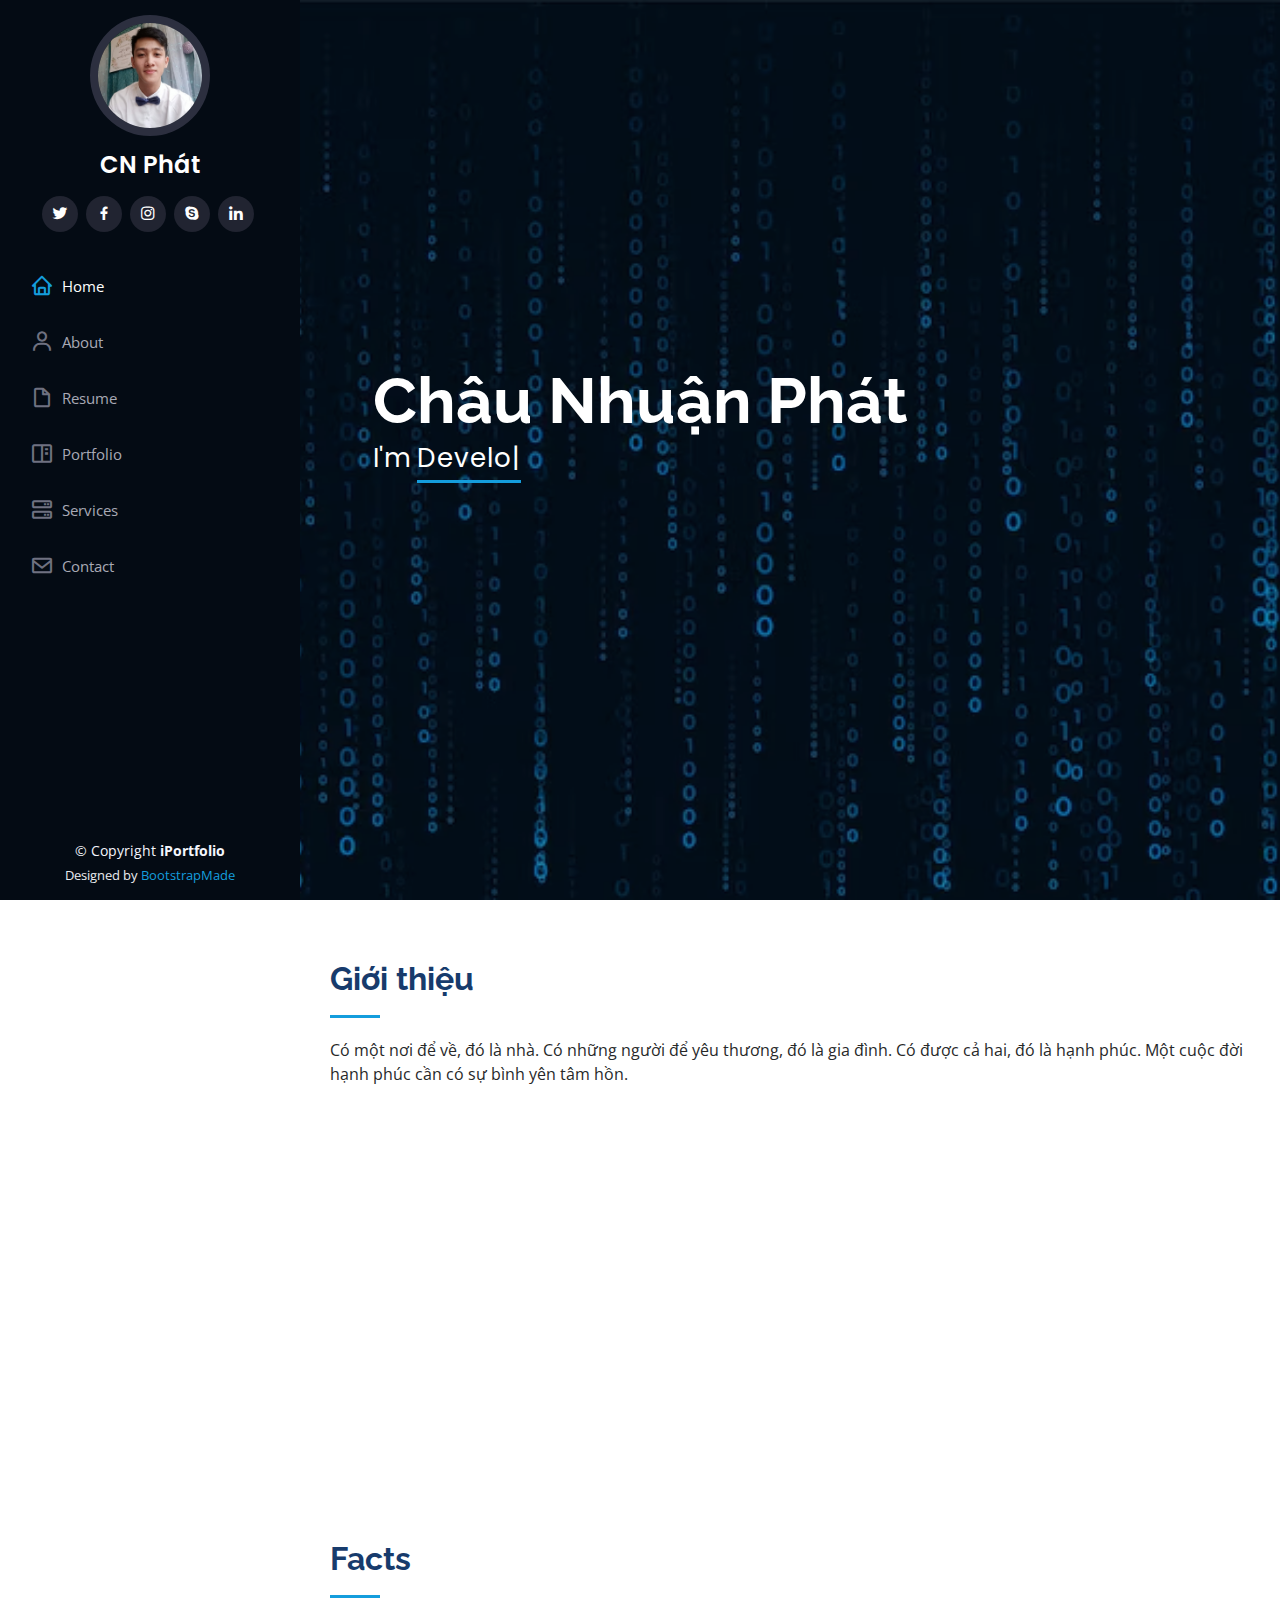
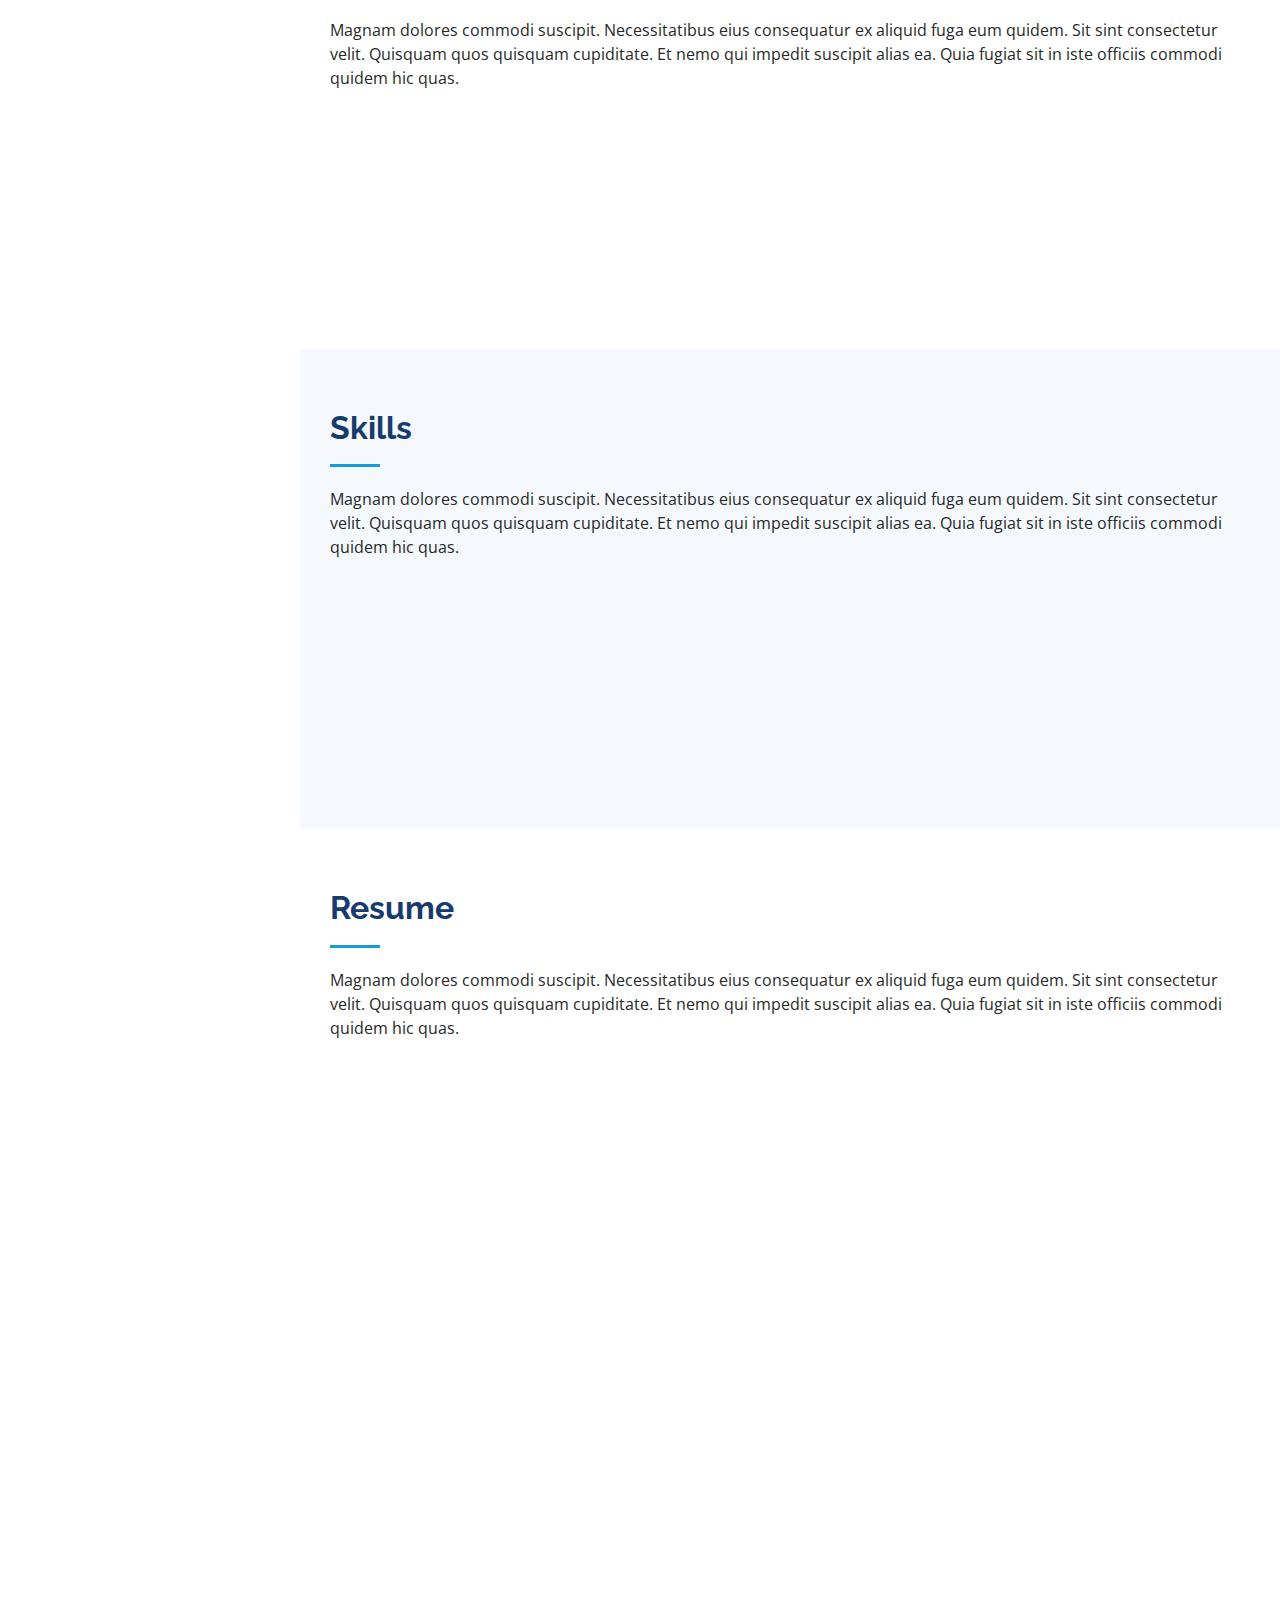
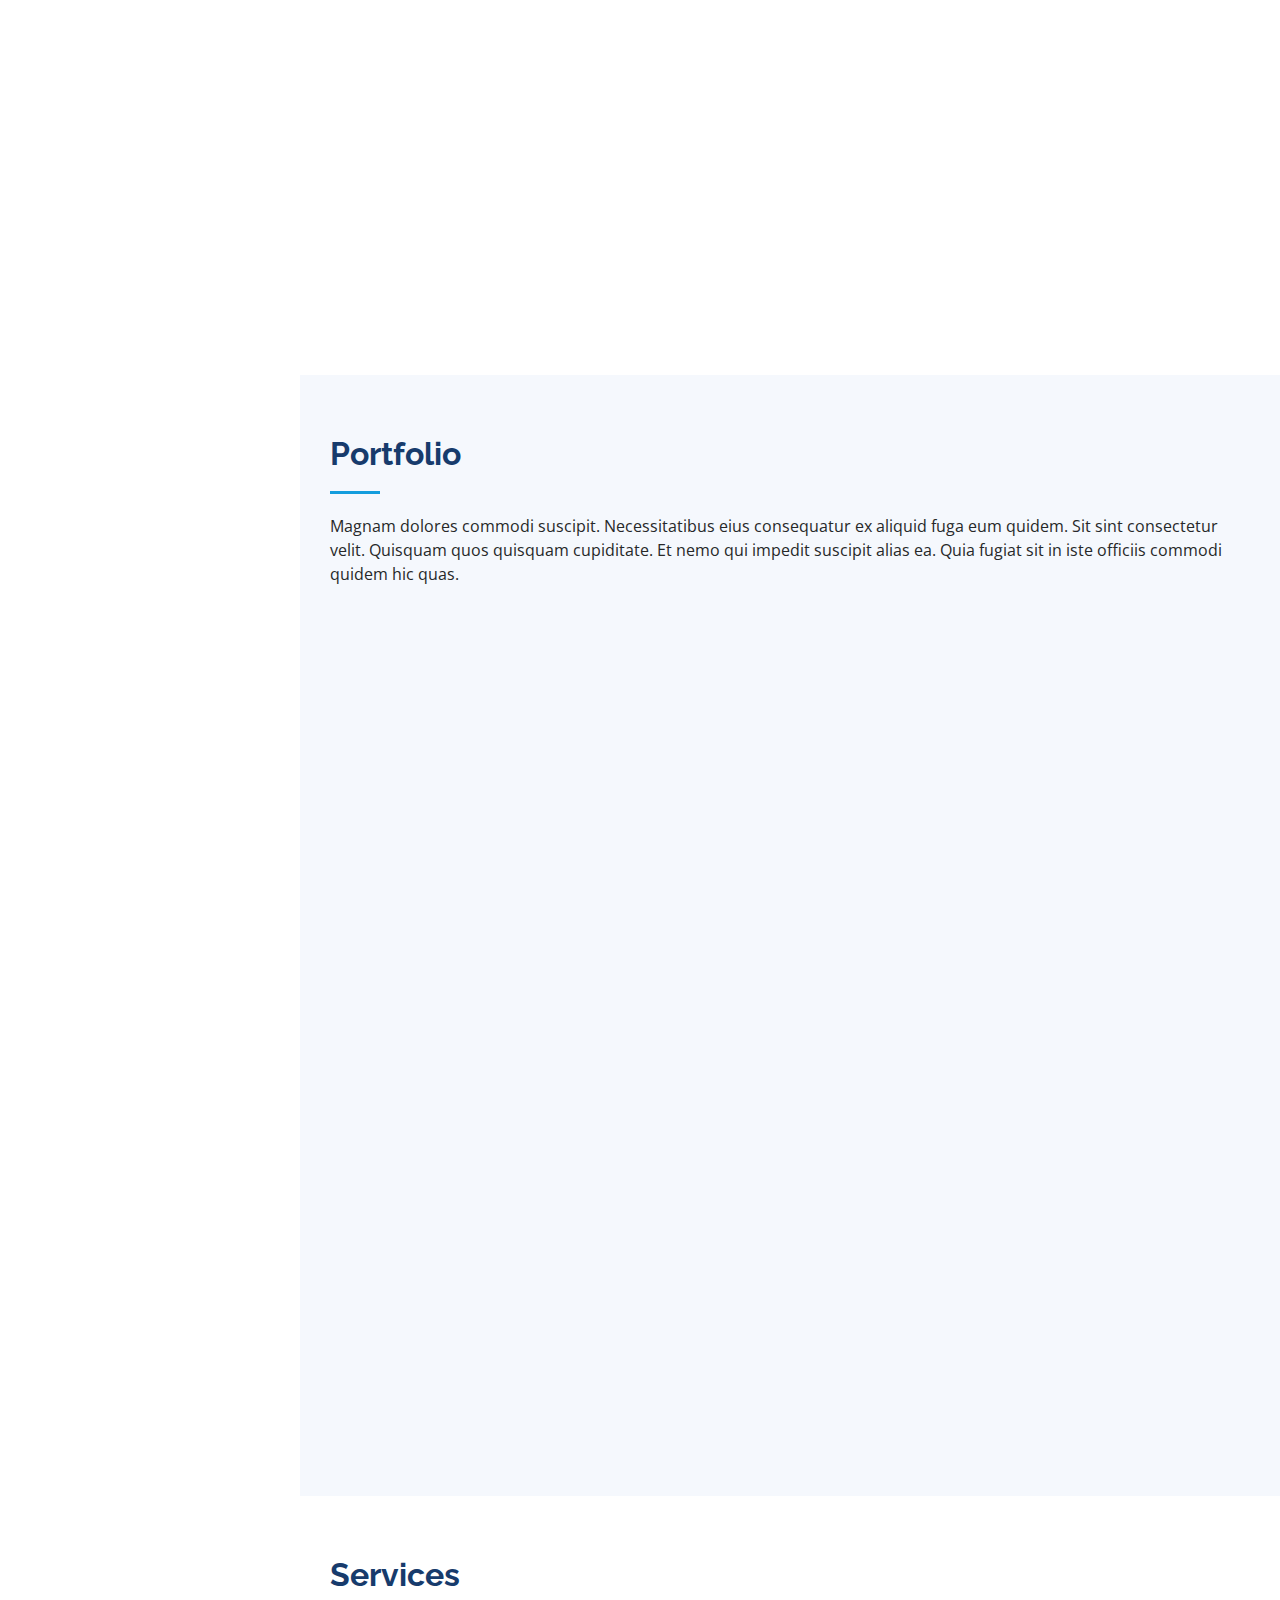
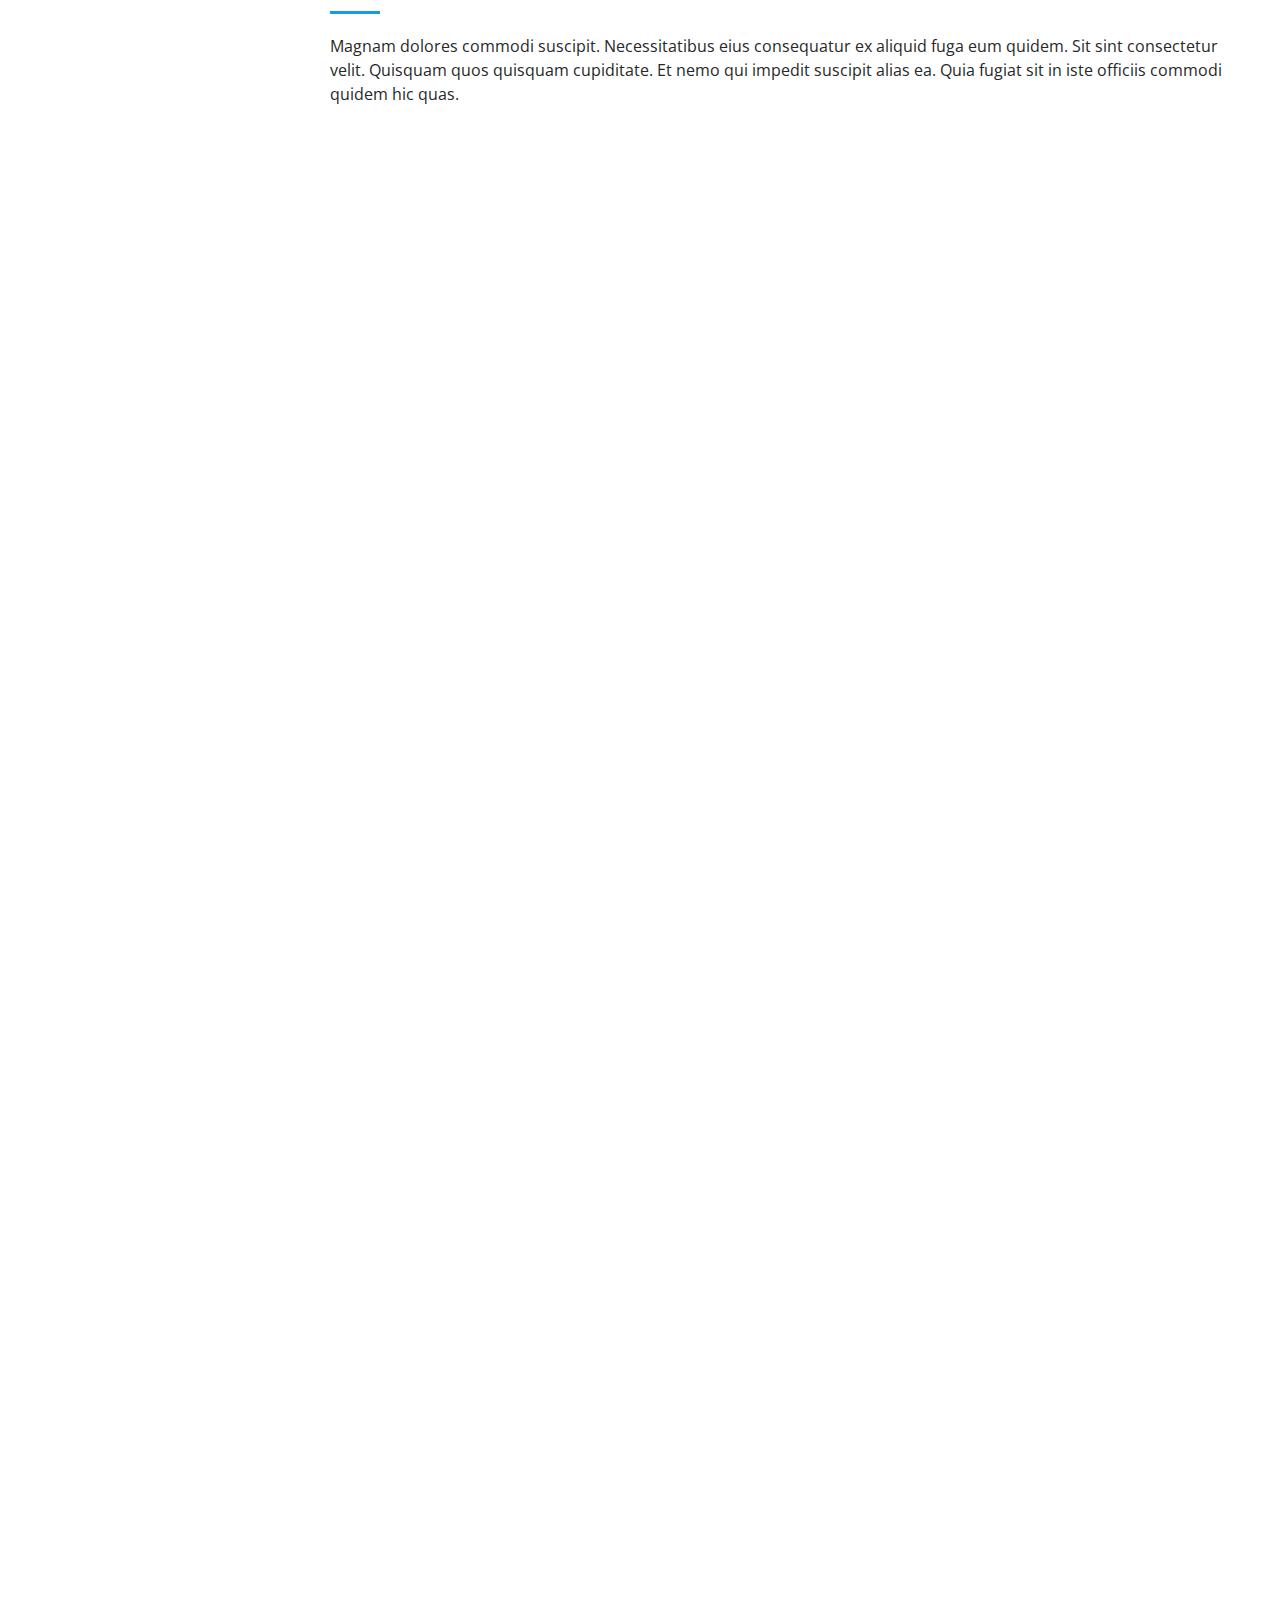
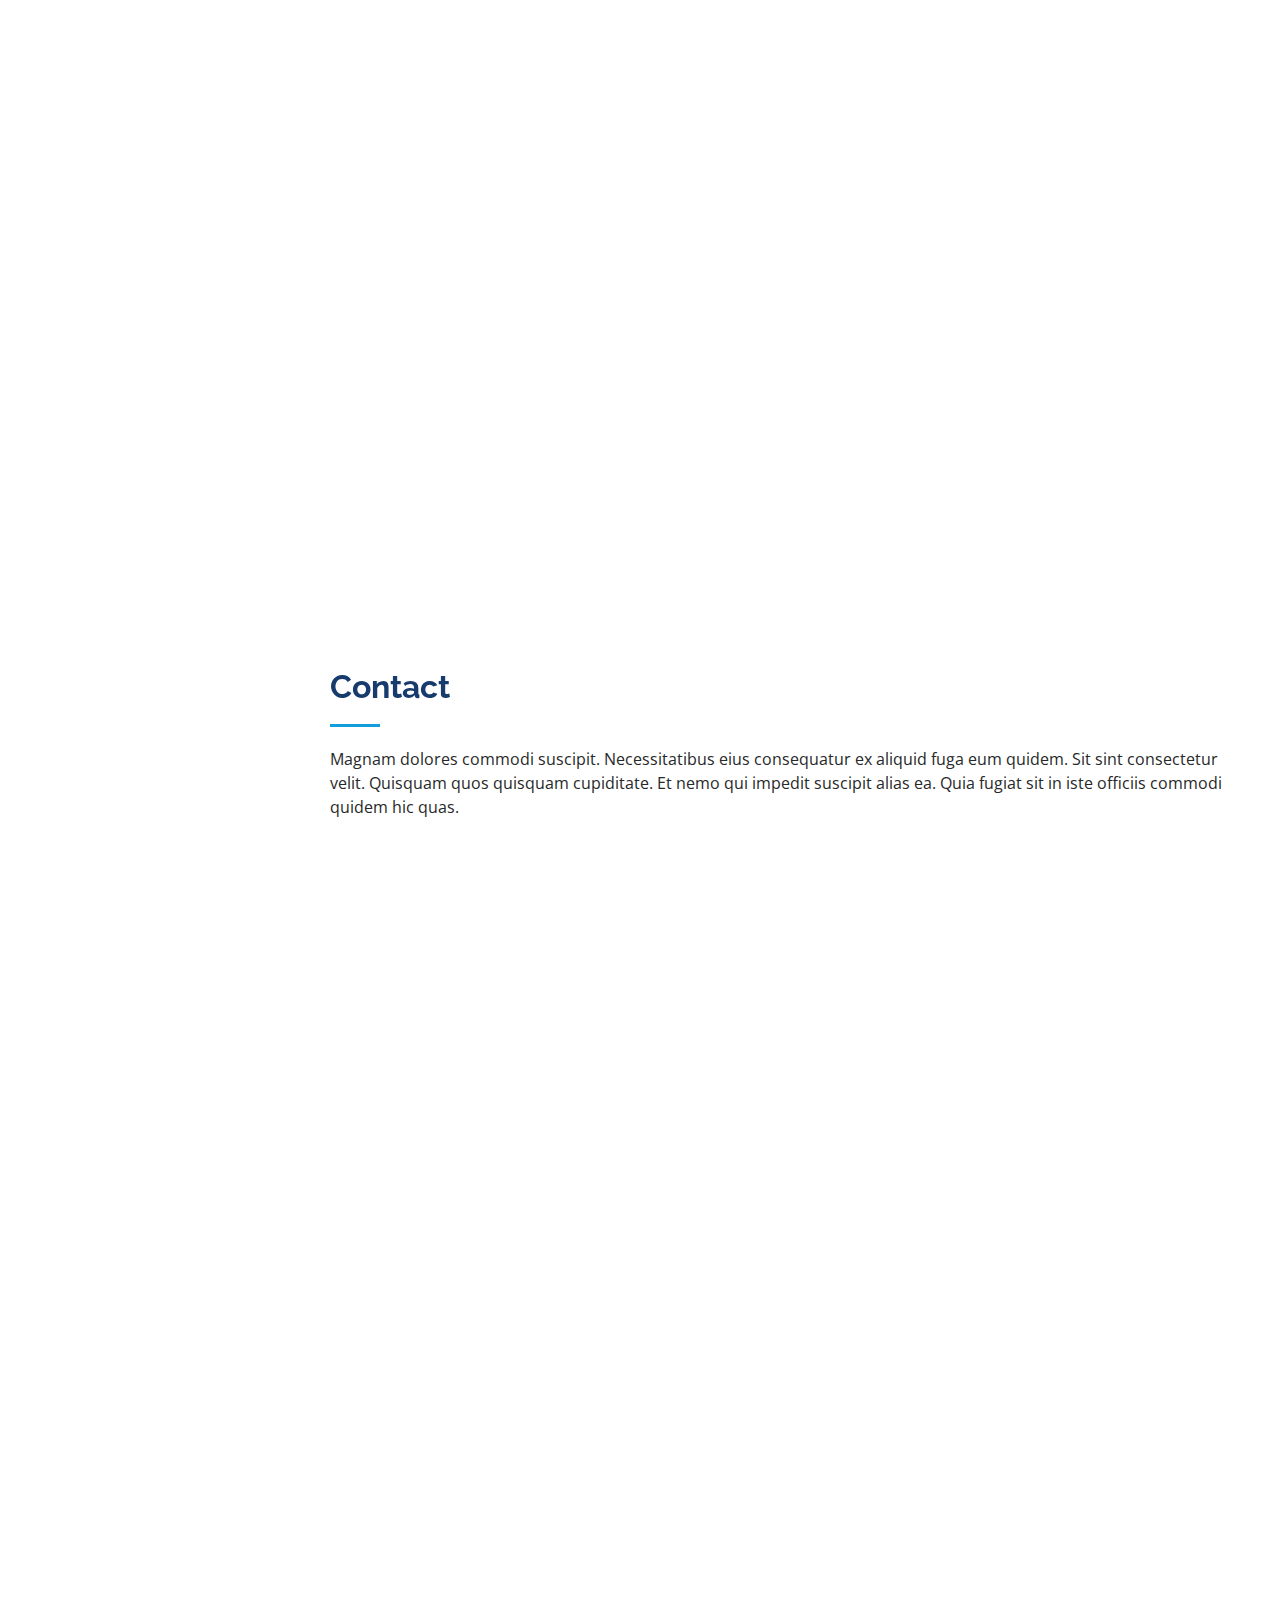
<file: index.html>
<!DOCTYPE html>
<html lang="en">

<head>
  <meta charset="utf-8">
  <meta content="width=device-width, initial-scale=1.0" name="viewport">

  <title>iPortfolio Bootstrap Template - Index</title>
  <meta content="" name="description">
  <meta content="" name="keywords">

  <!-- Favicons -->
  <link href="assets/img/favicon.png" rel="icon">
  <link href="assets/img/apple-touch-icon.png" rel="apple-touch-icon">

  <!-- Google Fonts -->
  <link href="https://fonts.googleapis.com/css?family=Open+Sans:300,300i,400,400i,600,600i,700,700i|Raleway:300,300i,400,400i,500,500i,600,600i,700,700i|Poppins:300,300i,400,400i,500,500i,600,600i,700,700i" rel="stylesheet">

  <!-- Vendor CSS Files -->
  <link href="assets/vendor/aos/aos.css" rel="stylesheet">
  <link href="assets/vendor/bootstrap/css/bootstrap.min.css" rel="stylesheet">
  <link href="assets/vendor/bootstrap-icons/bootstrap-icons.css" rel="stylesheet">
  <link href="assets/vendor/boxicons/css/boxicons.min.css" rel="stylesheet">
  <link href="assets/vendor/glightbox/css/glightbox.min.css" rel="stylesheet">
  <link href="assets/vendor/swiper/swiper-bundle.min.css" rel="stylesheet">

  <!-- Template Main CSS File -->
  <link href="assets/css/style.css" rel="stylesheet">

  <!-- =======================================================
  * Template Name: iPortfolio
  * Template URL: https://bootstrapmade.com/iportfolio-bootstrap-portfolio-websites-template/
  * Updated: Mar 17 2024 with Bootstrap v5.3.3
  * Author: BootstrapMade.com
  * License: https://bootstrapmade.com/license/
  ======================================================== -->
</head>

<body>

  <!-- ======= Mobile nav toggle button ======= -->
  <i class="bi bi-list mobile-nav-toggle d-xl-none"></i>

  <!-- ======= Header ======= -->
  <header id="header">
    <div class="d-flex flex-column">

      <div class="profile">
        <img src="assets/img/profile-img.jpg" alt="" class="img-fluid rounded-circle">
        <h1 class="text-light"><a href="index.html">CN Phát</a></h1>
        <div class="social-links mt-3 text-center">
          <a href="#" class="twitter"><i class="bx bxl-twitter"></i></a>
          <a href="#" class="facebook"><i class="bx bxl-facebook"></i></a>
          <a href="#" class="instagram"><i class="bx bxl-instagram"></i></a>
          <a href="#" class="google-plus"><i class="bx bxl-skype"></i></a>
          <a href="#" class="linkedin"><i class="bx bxl-linkedin"></i></a>
        </div>
      </div>

      <nav id="navbar" class="nav-menu navbar">
        <ul>
          <li><a href="#hero" class="nav-link scrollto active"><i class="bx bx-home"></i> <span>Home</span></a></li>
          <li><a href="#about" class="nav-link scrollto"><i class="bx bx-user"></i> <span>About</span></a></li>
          <li><a href="#resume" class="nav-link scrollto"><i class="bx bx-file-blank"></i> <span>Resume</span></a></li>
          <li><a href="#portfolio" class="nav-link scrollto"><i class="bx bx-book-content"></i> <span>Portfolio</span></a></li>
          <li><a href="#services" class="nav-link scrollto"><i class="bx bx-server"></i> <span>Services</span></a></li>
          <li><a href="#contact" class="nav-link scrollto"><i class="bx bx-envelope"></i> <span>Contact</span></a></li>
        </ul>
      </nav><!-- .nav-menu -->
    </div>
  </header><!-- End Header -->

  <!-- ======= Hero Section ======= -->
  <section id="hero" class="d-flex flex-column justify-content-center align-items-center">
    <div class="hero-container" data-aos="fade-in">
      <h1>Châu Nhuận Phát</h1>
      <p>I'm <span class="typed" data-typed-items="Developer, Freelancer, Photographer, BaoThu"></span></p>
    </div>
  </section><!-- End Hero -->

  <main id="main">

    <!-- ======= About Section ======= -->
    <section id="about" class="about">
      <div class="container">

        <div class="section-title">
          <h2>Giới thiệu</h2>
          <p>Có một nơi để về, đó là nhà. Có những người để yêu thương, đó là gia đình. Có được cả hai, đó là hạnh phúc. Một cuộc đời hạnh phúc cần có sự bình yên tâm hồn.</p>
        </div>

        <div class="row">
          <div class="col-lg-4" data-aos="fade-right">
            <img src="assets/img/profile-img.jpg" class="img-fluid" alt="">
          </div>
          <div class="col-lg-8 pt-4 pt-lg-0 content" data-aos="fade-left">
            <h3>Software engineers</h3>
            <p class="fst-italic">
              Don't do tomorrow's work today.
            </p>
            <div class="row">
              <div class="col-lg-6">
                <ul>
                  <li><i class="bi bi-chevron-right"></i> <strong>Birthday:</strong> <span>16 - 07 - 1999</span></li>
                  <li><i class="bi bi-chevron-right"></i> <strong>Website:</strong> <span>www.cusc.com</span></li>
                  <li><i class="bi bi-chevron-right"></i> <strong>Phone:</strong> <span>0399467485</span></li>
                  <li><i class="bi bi-chevron-right"></i> <strong>City:</strong> <span>Can Tho, VN</span></li>
                </ul>
              </div>
              <div class="col-lg-6">
                <ul>
                  <li><i class="bi bi-chevron-right"></i> <strong>Age:</strong> <span>18</span></li>
                  <li><i class="bi bi-chevron-right"></i> <strong>Degree:</strong> <span>Engineer</span></li>
                  <li><i class="bi bi-chevron-right"></i> <strong>Email:</strong> <span>cnphat@ctu.edu.vn</span></li>
                  <li><i class="bi bi-chevron-right"></i> <strong>Freelance:</strong> <span>Available</span></li>
                </ul>
              </div>
            </div>
            <p>
              Cuộc sống cũng giống như một trận đấu quyền anh. 
              Thất bại không phải là khi bạn gục ngã, mà là khi bạn từ chối đứng dậy lần nữa.
            </p>
          </div>
        </div>

      </div>
    </section><!-- End About Section -->

    <!-- ======= Facts Section ======= -->
    <section id="facts" class="facts">
      <div class="container">

        <div class="section-title">
          <h2>Facts</h2>
          <p>Magnam dolores commodi suscipit. Necessitatibus eius consequatur ex aliquid fuga eum quidem. Sit sint consectetur velit. Quisquam quos quisquam cupiditate. Et nemo qui impedit suscipit alias ea. Quia fugiat sit in iste officiis commodi quidem hic quas.</p>
        </div>

        <div class="row no-gutters">

          <div class="col-lg-3 col-md-6 d-md-flex align-items-md-stretch" data-aos="fade-up">
            <div class="count-box">
              <i class="bi bi-emoji-smile"></i>
              <span data-purecounter-start="0" data-purecounter-end="232" data-purecounter-duration="1" class="purecounter"></span>
              <p><strong>Happy Clients</strong> consequuntur quae</p>
            </div>
          </div>

          <div class="col-lg-3 col-md-6 d-md-flex align-items-md-stretch" data-aos="fade-up" data-aos-delay="100">
            <div class="count-box">
              <i class="bi bi-journal-richtext"></i>
              <span data-purecounter-start="0" data-purecounter-end="521" data-purecounter-duration="1" class="purecounter"></span>
              <p><strong>Projects</strong> adipisci atque cum quia aut</p>
            </div>
          </div>

          <div class="col-lg-3 col-md-6 d-md-flex align-items-md-stretch" data-aos="fade-up" data-aos-delay="200">
            <div class="count-box">
              <i class="bi bi-headset"></i>
              <span data-purecounter-start="0" data-purecounter-end="1453" data-purecounter-duration="1" class="purecounter"></span>
              <p><strong>Hours Of Support</strong> aut commodi quaerat</p>
            </div>
          </div>

          <div class="col-lg-3 col-md-6 d-md-flex align-items-md-stretch" data-aos="fade-up" data-aos-delay="300">
            <div class="count-box">
              <i class="bi bi-people"></i>
              <span data-purecounter-start="0" data-purecounter-end="32" data-purecounter-duration="1" class="purecounter"></span>
              <p><strong>Hard Workers</strong> rerum asperiores dolor</p>
            </div>
          </div>

        </div>

      </div>
    </section><!-- End Facts Section -->

    <!-- ======= Skills Section ======= -->
    <section id="skills" class="skills section-bg">
      <div class="container">

        <div class="section-title">
          <h2>Skills</h2>
          <p>Magnam dolores commodi suscipit. Necessitatibus eius consequatur ex aliquid fuga eum quidem. Sit sint consectetur velit. Quisquam quos quisquam cupiditate. Et nemo qui impedit suscipit alias ea. Quia fugiat sit in iste officiis commodi quidem hic quas.</p>
        </div>

        <div class="row skills-content">

          <div class="col-lg-6" data-aos="fade-up">

            <div class="progress">
              <span class="skill">HTML <i class="val">90%</i></span>
              <div class="progress-bar-wrap">
                <div class="progress-bar" role="progressbar" aria-valuenow="90" aria-valuemin="0" aria-valuemax="100"></div>
              </div>
            </div>

            <div class="progress">
              <span class="skill">CSS <i class="val">80%</i></span>
              <div class="progress-bar-wrap">
                <div class="progress-bar" role="progressbar" aria-valuenow="80" aria-valuemin="0" aria-valuemax="100"></div>
              </div>
            </div>

            <div class="progress">
              <span class="skill">JavaScript <i class="val">50%</i></span>
              <div class="progress-bar-wrap">
                <div class="progress-bar" role="progressbar" aria-valuenow="50" aria-valuemin="0" aria-valuemax="100"></div>
              </div>
            </div>

          </div>

          <div class="col-lg-6" data-aos="fade-up" data-aos-delay="100">

            <div class="progress">
              <span class="skill">C# <i class="val">99%</i></span>
              <div class="progress-bar-wrap">
                <div class="progress-bar" role="progressbar" aria-valuenow="99" aria-valuemin="0" aria-valuemax="100"></div>
              </div>
            </div>

            <div class="progress">
              <span class="skill">C#.NET <i class="val">80%</i></span>
              <div class="progress-bar-wrap">
                <div class="progress-bar" role="progressbar" aria-valuenow="80" aria-valuemin="0" aria-valuemax="100"></div>
              </div>
            </div>

            <div class="progress">
              <span class="skill">SQL <i class="val">85%</i></span>
              <div class="progress-bar-wrap">
                <div class="progress-bar" role="progressbar" aria-valuenow="85" aria-valuemin="0" aria-valuemax="100"></div>
              </div>
            </div>

          </div>

        </div>

      </div>
    </section><!-- End Skills Section -->

    <!-- ======= Resume Section ======= -->
    <section id="resume" class="resume">
      <div class="container">

        <div class="section-title">
          <h2>Resume</h2>
          <p>Magnam dolores commodi suscipit. Necessitatibus eius consequatur ex aliquid fuga eum quidem. Sit sint consectetur velit. Quisquam quos quisquam cupiditate. Et nemo qui impedit suscipit alias ea. Quia fugiat sit in iste officiis commodi quidem hic quas.</p>
        </div>

        <div class="row">
          <div class="col-lg-6" data-aos="fade-up">
            <h3 class="resume-title">Sumary</h3>
            <div class="resume-item pb-0">
              <h4>Alex Smith</h4>
              <p><em>Innovative and deadline-driven Graphic Designer with 3+ years of experience designing and developing user-centered digital/print marketing material from initial concept to final, polished deliverable.</em></p>
              <ul>
                <li>Portland par 127,Orlando, FL</li>
                <li>(123) 456-7891</li>
                <li>alice.barkley@example.com</li>
              </ul>
            </div>

            <h3 class="resume-title">Education</h3>
            <div class="resume-item">
              <h4>Master of Fine Arts &amp; Graphic Design</h4>
              <h5>2015 - 2016</h5>
              <p><em>Rochester Institute of Technology, Rochester, NY</em></p>
              <p>Qui deserunt veniam. Et sed aliquam labore tempore sed quisquam iusto autem sit. Ea vero voluptatum qui ut dignissimos deleniti nerada porti sand markend</p>
            </div>
            <div class="resume-item">
              <h4>Bachelor of Fine Arts &amp; Graphic Design</h4>
              <h5>2010 - 2014</h5>
              <p><em>Rochester Institute of Technology, Rochester, NY</em></p>
              <p>Quia nobis sequi est occaecati aut. Repudiandae et iusto quae reiciendis et quis Eius vel ratione eius unde vitae rerum voluptates asperiores voluptatem Earum molestiae consequatur neque etlon sader mart dila</p>
            </div>
          </div>
          <div class="col-lg-6" data-aos="fade-up" data-aos-delay="100">
            <h3 class="resume-title">Professional Experience</h3>
            <div class="resume-item">
              <h4>Senior graphic design specialist</h4>
              <h5>2019 - Present</h5>
              <p><em>Experion, New York, NY </em></p>
              <ul>
                <li>Lead in the design, development, and implementation of the graphic, layout, and production communication materials</li>
                <li>Delegate tasks to the 7 members of the design team and provide counsel on all aspects of the project. </li>
                <li>Supervise the assessment of all graphic materials in order to ensure quality and accuracy of the design</li>
                <li>Oversee the efficient use of production project budgets ranging from $2,000 - $25,000</li>
              </ul>
            </div>
            <div class="resume-item">
              <h4>Graphic design specialist</h4>
              <h5>2017 - 2018</h5>
              <p><em>Stepping Stone Advertising, New York, NY</em></p>
              <ul>
                <li>Developed numerous marketing programs (logos, brochures,infographics, presentations, and advertisements).</li>
                <li>Managed up to 5 projects or tasks at a given time while under pressure</li>
                <li>Recommended and consulted with clients on the most appropriate graphic design</li>
                <li>Created 4+ design presentations and proposals a month for clients and account managers</li>
              </ul>
            </div>
          </div>
        </div>

      </div>
    </section><!-- End Resume Section -->

    <!-- ======= Portfolio Section ======= -->
    <section id="portfolio" class="portfolio section-bg">
      <div class="container">

        <div class="section-title">
          <h2>Portfolio</h2>
          <p>Magnam dolores commodi suscipit. Necessitatibus eius consequatur ex aliquid fuga eum quidem. Sit sint consectetur velit. Quisquam quos quisquam cupiditate. Et nemo qui impedit suscipit alias ea. Quia fugiat sit in iste officiis commodi quidem hic quas.</p>
        </div>

        <div class="row" data-aos="fade-up">
          <div class="col-lg-12 d-flex justify-content-center">
            <ul id="portfolio-flters">
              <li data-filter="*" class="filter-active">All</li>
              <li data-filter=".filter-app">App</li>
              <li data-filter=".filter-card">Card</li>
              <li data-filter=".filter-web">Web</li>
            </ul>
          </div>
        </div>

        <div class="row portfolio-container" data-aos="fade-up" data-aos-delay="100">

          <div class="col-lg-4 col-md-6 portfolio-item filter-app">
            <div class="portfolio-wrap">
              <img src="assets/img/portfolio/portfolio-1.jpg" class="img-fluid" alt="">
              <div class="portfolio-links">
                <a href="assets/img/portfolio/portfolio-1.jpg" data-gallery="portfolioGallery" class="portfolio-lightbox" title="App 1"><i class="bx bx-plus"></i></a>
                <a href="portfolio-details.html" title="More Details"><i class="bx bx-link"></i></a>
              </div>
            </div>
          </div>

          <div class="col-lg-4 col-md-6 portfolio-item filter-web">
            <div class="portfolio-wrap">
              <img src="assets/img/portfolio/portfolio-2.jpg" class="img-fluid" alt="">
              <div class="portfolio-links">
                <a href="assets/img/portfolio/portfolio-2.jpg" data-gallery="portfolioGallery" class="portfolio-lightbox" title="Web 3"><i class="bx bx-plus"></i></a>
                <a href="portfolio-details.html" title="More Details"><i class="bx bx-link"></i></a>
              </div>
            </div>
          </div>

          <div class="col-lg-4 col-md-6 portfolio-item filter-app">
            <div class="portfolio-wrap">
              <img src="assets/img/portfolio/portfolio-3.jpg" class="img-fluid" alt="">
              <div class="portfolio-links">
                <a href="assets/img/portfolio/portfolio-3.jpg" data-gallery="portfolioGallery" class="portfolio-lightbox" title="App 2"><i class="bx bx-plus"></i></a>
                <a href="portfolio-details.html" title="More Details"><i class="bx bx-link"></i></a>
              </div>
            </div>
          </div>

          <div class="col-lg-4 col-md-6 portfolio-item filter-card">
            <div class="portfolio-wrap">
              <img src="assets/img/portfolio/portfolio-4.jpg" class="img-fluid" alt="">
              <div class="portfolio-links">
                <a href="assets/img/portfolio/portfolio-4.jpg" data-gallery="portfolioGallery" class="portfolio-lightbox" title="Card 2"><i class="bx bx-plus"></i></a>
                <a href="portfolio-details.html" title="More Details"><i class="bx bx-link"></i></a>
              </div>
            </div>
          </div>

          <div class="col-lg-4 col-md-6 portfolio-item filter-web">
            <div class="portfolio-wrap">
              <img src="assets/img/portfolio/portfolio-5.jpg" class="img-fluid" alt="">
              <div class="portfolio-links">
                <a href="assets/img/portfolio/portfolio-5.jpg" data-gallery="portfolioGallery" class="portfolio-lightbox" title="Web 2"><i class="bx bx-plus"></i></a>
                <a href="portfolio-details.html" title="More Details"><i class="bx bx-link"></i></a>
              </div>
            </div>
          </div>

          <div class="col-lg-4 col-md-6 portfolio-item filter-app">
            <div class="portfolio-wrap">
              <img src="assets/img/portfolio/portfolio-6.jpg" class="img-fluid" alt="">
              <div class="portfolio-links">
                <a href="assets/img/portfolio/portfolio-6.jpg" data-gallery="portfolioGallery" class="portfolio-lightbox" title="App 3"><i class="bx bx-plus"></i></a>
                <a href="portfolio-details.html" title="More Details"><i class="bx bx-link"></i></a>
              </div>
            </div>
          </div>

          <div class="col-lg-4 col-md-6 portfolio-item filter-card">
            <div class="portfolio-wrap">
              <img src="assets/img/portfolio/portfolio-7.jpg" class="img-fluid" alt="">
              <div class="portfolio-links">
                <a href="assets/img/portfolio/portfolio-7.jpg" data-gallery="portfolioGallery" class="portfolio-lightbox" title="Card 1"><i class="bx bx-plus"></i></a>
                <a href="portfolio-details.html" title="More Details"><i class="bx bx-link"></i></a>
              </div>
            </div>
          </div>

          <div class="col-lg-4 col-md-6 portfolio-item filter-card">
            <div class="portfolio-wrap">
              <img src="assets/img/portfolio/portfolio-8.jpg" class="img-fluid" alt="">
              <div class="portfolio-links">
                <a href="assets/img/portfolio/portfolio-8.jpg" data-gallery="portfolioGallery" class="portfolio-lightbox" title="Card 3"><i class="bx bx-plus"></i></a>
                <a href="portfolio-details.html" title="More Details"><i class="bx bx-link"></i></a>
              </div>
            </div>
          </div>

          <div class="col-lg-4 col-md-6 portfolio-item filter-web">
            <div class="portfolio-wrap">
              <img src="assets/img/portfolio/portfolio-9.jpg" class="img-fluid" alt="">
              <div class="portfolio-links">
                <a href="assets/img/portfolio/portfolio-9.jpg" data-gallery="portfolioGallery" class="portfolio-lightbox" title="Web 3"><i class="bx bx-plus"></i></a>
                <a href="portfolio-details.html" title="More Details"><i class="bx bx-link"></i></a>
              </div>
            </div>
          </div>

        </div>

      </div>
    </section><!-- End Portfolio Section -->

    <!-- ======= Services Section ======= -->
    <section id="services" class="services">
      <div class="container">

        <div class="section-title">
          <h2>Services</h2>
          <p>Magnam dolores commodi suscipit. Necessitatibus eius consequatur ex aliquid fuga eum quidem. Sit sint consectetur velit. Quisquam quos quisquam cupiditate. Et nemo qui impedit suscipit alias ea. Quia fugiat sit in iste officiis commodi quidem hic quas.</p>
        </div>

        <div class="row">
          <div class="col-lg-4 col-md-6 icon-box" data-aos="fade-up">
            <div class="icon"><i class="bi bi-briefcase"></i></div>
            <h4 class="title"><a href="">Lorem Ipsum</a></h4>
            <p class="description">Voluptatum deleniti atque corrupti quos dolores et quas molestias excepturi sint occaecati cupiditate non provident</p>
          </div>
          <div class="col-lg-4 col-md-6 icon-box" data-aos="fade-up" data-aos-delay="100">
            <div class="icon"><i class="bi bi-card-checklist"></i></div>
            <h4 class="title"><a href="">Dolor Sitema</a></h4>
            <p class="description">Minim veniam, quis nostrud exercitation ullamco laboris nisi ut aliquip ex ea commodo consequat tarad limino ata</p>
          </div>
          <div class="col-lg-4 col-md-6 icon-box" data-aos="fade-up" data-aos-delay="200">
            <div class="icon"><i class="bi bi-bar-chart"></i></div>
            <h4 class="title"><a href="">Sed ut perspiciatis</a></h4>
            <p class="description">Duis aute irure dolor in reprehenderit in voluptate velit esse cillum dolore eu fugiat nulla pariatur</p>
          </div>
          <div class="col-lg-4 col-md-6 icon-box" data-aos="fade-up" data-aos-delay="300">
            <div class="icon"><i class="bi bi-binoculars"></i></div>
            <h4 class="title"><a href="">Magni Dolores</a></h4>
            <p class="description">Excepteur sint occaecat cupidatat non proident, sunt in culpa qui officia deserunt mollit anim id est laborum</p>
          </div>
          <div class="col-lg-4 col-md-6 icon-box" data-aos="fade-up" data-aos-delay="400">
            <div class="icon"><i class="bi bi-brightness-high"></i></div>
            <h4 class="title"><a href="">Nemo Enim</a></h4>
            <p class="description">At vero eos et accusamus et iusto odio dignissimos ducimus qui blanditiis praesentium voluptatum deleniti atque</p>
          </div>
          <div class="col-lg-4 col-md-6 icon-box" data-aos="fade-up" data-aos-delay="500">
            <div class="icon"><i class="bi bi-calendar4-week"></i></div>
            <h4 class="title"><a href="">Eiusmod Tempor</a></h4>
            <p class="description">Et harum quidem rerum facilis est et expedita distinctio. Nam libero tempore, cum soluta nobis est eligendi</p>
          </div>
        </div>

      </div>
    </section><!-- End Services Section -->

   

            <div class="swiper-slide">
              <div class="testimonial-item" data-aos="fade-up" data-aos-delay="200">
                <p>
                  <i class="bx bxs-quote-alt-left quote-icon-left"></i>
                  Enim nisi quem export duis labore cillum quae magna enim sint quorum nulla quem veniam duis minim tempor labore quem eram duis noster aute amet eram fore quis sint minim.
                  <i class="bx bxs-quote-alt-right quote-icon-right"></i>
                </p>
                <img src="assets/img/testimonials/testimonials-3.jpg" class="testimonial-img" alt="">
                <h3>Jena Karlis</h3>
                <h4>Store Owner</h4>
              </div>
            </div><!-- End testimonial item -->

            <div class="swiper-slide">
              <div class="testimonial-item" data-aos="fade-up" data-aos-delay="300">
                <p>
                  <i class="bx bxs-quote-alt-left quote-icon-left"></i>
                  Fugiat enim eram quae cillum dolore dolor amet nulla culpa multos export minim fugiat minim velit minim dolor enim duis veniam ipsum anim magna sunt elit fore quem dolore labore illum veniam.
                  <i class="bx bxs-quote-alt-right quote-icon-right"></i>
                </p>
                <img src="assets/img/testimonials/testimonials-4.jpg" class="testimonial-img" alt="">
                <h3>Matt Brandon</h3>
                <h4>Freelancer</h4>
              </div>
            </div><!-- End testimonial item -->

            <div class="swiper-slide">
              <div class="testimonial-item" data-aos="fade-up" data-aos-delay="400">
                <p>
                  <i class="bx bxs-quote-alt-left quote-icon-left"></i>
                  Quis quorum aliqua sint quem legam fore sunt eram irure aliqua veniam tempor noster veniam enim culpa labore duis sunt culpa nulla illum cillum fugiat legam esse veniam culpa fore nisi cillum quid.
                  <i class="bx bxs-quote-alt-right quote-icon-right"></i>
                </p>
                <img src="assets/img/testimonials/testimonials-5.jpg" class="testimonial-img" alt="">
                <h3>John Larson</h3>
                <h4>Entrepreneur</h4>
              </div>
            </div><!-- End testimonial item -->

          </div>
          <div class="swiper-pagination"></div>
        </div>

      </div>
    </section><!-- End Testimonials Section -->

    <!-- ======= Contact Section ======= -->
    <section id="contact" class="contact">
      <div class="container">

        <div class="section-title">
          <h2>Contact</h2>
          <p>Magnam dolores commodi suscipit. Necessitatibus eius consequatur ex aliquid fuga eum quidem. Sit sint consectetur velit. Quisquam quos quisquam cupiditate. Et nemo qui impedit suscipit alias ea. Quia fugiat sit in iste officiis commodi quidem hic quas.</p>
        </div>

        <div class="row" data-aos="fade-in">

          <div class="col-lg-5 d-flex align-items-stretch">
            <div class="info">
              <div class="address">
                <i class="bi bi-geo-alt"></i>
                <h4>Location:</h4>
                <p>A108 Adam Street, New York, NY 535022</p>
              </div>

              <div class="email">
                <i class="bi bi-envelope"></i>
                <h4>Email:</h4>
                <p>info@example.com</p>
              </div>

              <div class="phone">
                <i class="bi bi-phone"></i>
                <h4>Call:</h4>
                <p>+1 5589 55488 55s</p>
              </div>

              <iframe src="https://www.google.com/maps/embed?pb=!1m14!1m8!1m3!1d12097.433213460943!2d-74.0062269!3d40.7101282!3m2!1i1024!2i768!4f13.1!3m3!1m2!1s0x0%3A0xb89d1fe6bc499443!2sDowntown+Conference+Center!5e0!3m2!1smk!2sbg!4v1539943755621" frameborder="0" style="border:0; width: 100%; height: 290px;" allowfullscreen></iframe>
            </div>

          </div>

          <div class="col-lg-7 mt-5 mt-lg-0 d-flex align-items-stretch">
            <form action="forms/contact.php" method="post" role="form" class="php-email-form">
              <div class="row">
                <div class="form-group col-md-6">
                  <label for="name">Your Name</label>
                  <input type="text" name="name" class="form-control" id="name" required>
                </div>
                <div class="form-group col-md-6">
                  <label for="name">Your Email</label>
                  <input type="email" class="form-control" name="email" id="email" required>
                </div>
              </div>
              <div class="form-group">
                <label for="name">Subject</label>
                <input type="text" class="form-control" name="subject" id="subject" required>
              </div>
              <div class="form-group">
                <label for="name">Message</label>
                <textarea class="form-control" name="message" rows="10" required></textarea>
              </div>
              <div class="my-3">
                <div class="loading">Loading</div>
                <div class="error-message"></div>
                <div class="sent-message">Your message has been sent. Thank you!</div>
              </div>
              <div class="text-center"><button type="submit">Send Message</button></div>
            </form>
          </div>

        </div>

      </div>
    </section><!-- End Contact Section -->

  </main><!-- End #main -->

  <!-- ======= Footer ======= -->
  <footer id="footer">
    <div class="container">
      <div class="copyright">
        &copy; Copyright <strong><span>iPortfolio</span></strong>
      </div>
      <div class="credits">
        <!-- All the links in the footer should remain intact. -->
        <!-- You can delete the links only if you purchased the pro version. -->
        <!-- Licensing information: https://bootstrapmade.com/license/ -->
        <!-- Purchase the pro version with working PHP/AJAX contact form: https://bootstrapmade.com/iportfolio-bootstrap-portfolio-websites-template/ -->
        Designed by <a href="https://bootstrapmade.com/">BootstrapMade</a>
      </div>
    </div>
  </footer><!-- End  Footer -->

  <a href="#" class="back-to-top d-flex align-items-center justify-content-center"><i class="bi bi-arrow-up-short"></i></a>

  <!-- Vendor JS Files -->
  <script src="assets/vendor/purecounter/purecounter_vanilla.js"></script>
  <script src="assets/vendor/aos/aos.js"></script>
  <script src="assets/vendor/bootstrap/js/bootstrap.bundle.min.js"></script>
  <script src="assets/vendor/glightbox/js/glightbox.min.js"></script>
  <script src="assets/vendor/isotope-layout/isotope.pkgd.min.js"></script>
  <script src="assets/vendor/swiper/swiper-bundle.min.js"></script>
  <script src="assets/vendor/typed.js/typed.umd.js"></script>
  <script src="assets/vendor/waypoints/noframework.waypoints.js"></script>
  <script src="assets/vendor/php-email-form/validate.js"></script>

  <!-- Template Main JS File -->
  <script src="assets/js/main.js"></script>

</body>

</html>
</file>
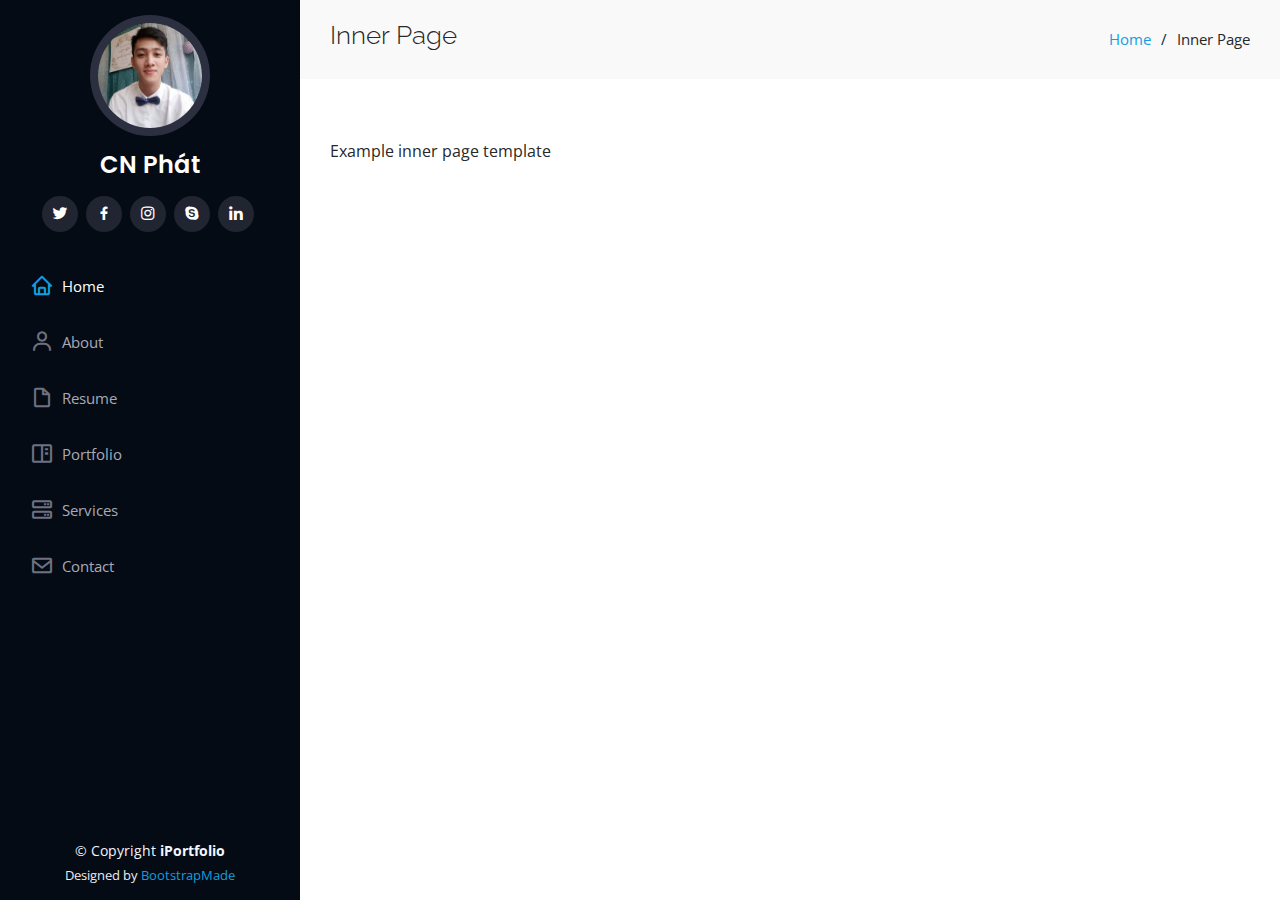
<file: inner-page.html>
<!DOCTYPE html>
<html lang="en">

<head>
  <meta charset="utf-8">
  <meta content="width=device-width, initial-scale=1.0" name="viewport">

  <title>Inner Page - iPortfolio Bootstrap Template</title>
  <meta content="" name="description">
  <meta content="" name="keywords">

  <!-- Favicons -->
  <link href="assets/img/favicon.png" rel="icon">
  <link href="assets/img/apple-touch-icon.png" rel="apple-touch-icon">

  <!-- Google Fonts -->
  <link href="https://fonts.googleapis.com/css?family=Open+Sans:300,300i,400,400i,600,600i,700,700i|Raleway:300,300i,400,400i,500,500i,600,600i,700,700i|Poppins:300,300i,400,400i,500,500i,600,600i,700,700i" rel="stylesheet">

  <!-- Vendor CSS Files -->
  <link href="assets/vendor/aos/aos.css" rel="stylesheet">
  <link href="assets/vendor/bootstrap/css/bootstrap.min.css" rel="stylesheet">
  <link href="assets/vendor/bootstrap-icons/bootstrap-icons.css" rel="stylesheet">
  <link href="assets/vendor/boxicons/css/boxicons.min.css" rel="stylesheet">
  <link href="assets/vendor/glightbox/css/glightbox.min.css" rel="stylesheet">
  <link href="assets/vendor/swiper/swiper-bundle.min.css" rel="stylesheet">

  <!-- Template Main CSS File -->
  <link href="assets/css/style.css" rel="stylesheet">

  <!-- =======================================================
  * Template Name: iPortfolio
  * Template URL: https://bootstrapmade.com/iportfolio-bootstrap-portfolio-websites-template/
  * Updated: Mar 17 2024 with Bootstrap v5.3.3
  * Author: BootstrapMade.com
  * License: https://bootstrapmade.com/license/
  ======================================================== -->
</head>

<body>

  <!-- ======= Mobile nav toggle button ======= -->
  <i class="bi bi-list mobile-nav-toggle d-xl-none"></i>

  <!-- ======= Header ======= -->
  <header id="header">
    <div class="d-flex flex-column">

      <div class="profile">
        <img src="assets/img/profile-img.jpg" alt="" class="img-fluid rounded-circle">
        <h1 class="text-light"><a href="index.html">CN Phát</a></h1>
        <div class="social-links mt-3 text-center">
          <a href="#" class="twitter"><i class="bx bxl-twitter"></i></a>
          <a href="#" class="facebook"><i class="bx bxl-facebook"></i></a>
          <a href="#" class="instagram"><i class="bx bxl-instagram"></i></a>
          <a href="#" class="google-plus"><i class="bx bxl-skype"></i></a>
          <a href="#" class="linkedin"><i class="bx bxl-linkedin"></i></a>
        </div>
      </div>

      <nav id="navbar" class="nav-menu navbar">
        <ul>
          <li><a href="#hero" class="nav-link scrollto active"><i class="bx bx-home"></i> <span>Home</span></a></li>
          <li><a href="#about" class="nav-link scrollto"><i class="bx bx-user"></i> <span>About</span></a></li>
          <li><a href="#resume" class="nav-link scrollto"><i class="bx bx-file-blank"></i> <span>Resume</span></a></li>
          <li><a href="#portfolio" class="nav-link scrollto"><i class="bx bx-book-content"></i> <span>Portfolio</span></a></li>
          <li><a href="#services" class="nav-link scrollto"><i class="bx bx-server"></i> <span>Services</span></a></li>
          <li><a href="#contact" class="nav-link scrollto"><i class="bx bx-envelope"></i> <span>Contact</span></a></li>
        </ul>
      </nav><!-- .nav-menu -->
    </div>
  </header><!-- End Header -->

  <main id="main">

    <!-- ======= Breadcrumbs ======= -->
    <section class="breadcrumbs">
      <div class="container">

        <div class="d-flex justify-content-between align-items-center">
          <h2>Inner Page</h2>
          <ol>
            <li><a href="index.html">Home</a></li>
            <li>Inner Page</li>
          </ol>
        </div>

      </div>
    </section><!-- End Breadcrumbs -->

    <section class="inner-page">
      <div class="container">
        <p>
          Example inner page template
        </p>
      </div>
    </section>

  </main><!-- End #main -->

  <!-- ======= Footer ======= -->
  <footer id="footer">
    <div class="container">
      <div class="copyright">
        &copy; Copyright <strong><span>iPortfolio</span></strong>
      </div>
      <div class="credits">
        <!-- All the links in the footer should remain intact. -->
        <!-- You can delete the links only if you purchased the pro version. -->
        <!-- Licensing information: https://bootstrapmade.com/license/ -->
        <!-- Purchase the pro version with working PHP/AJAX contact form: https://bootstrapmade.com/iportfolio-bootstrap-portfolio-websites-template/ -->
        Designed by <a href="https://bootstrapmade.com/">BootstrapMade</a>
      </div>
    </div>
  </footer><!-- End  Footer -->

  <a href="#" class="back-to-top d-flex align-items-center justify-content-center"><i class="bi bi-arrow-up-short"></i></a>

  <!-- Vendor JS Files -->
  <script src="assets/vendor/purecounter/purecounter_vanilla.js"></script>
  <script src="assets/vendor/aos/aos.js"></script>
  <script src="assets/vendor/bootstrap/js/bootstrap.bundle.min.js"></script>
  <script src="assets/vendor/glightbox/js/glightbox.min.js"></script>
  <script src="assets/vendor/isotope-layout/isotope.pkgd.min.js"></script>
  <script src="assets/vendor/swiper/swiper-bundle.min.js"></script>
  <script src="assets/vendor/typed.js/typed.umd.js"></script>
  <script src="assets/vendor/waypoints/noframework.waypoints.js"></script>
  <script src="assets/vendor/php-email-form/validate.js"></script>

  <!-- Template Main JS File -->
  <script src="assets/js/main.js"></script>

</body>

</html>
</file>
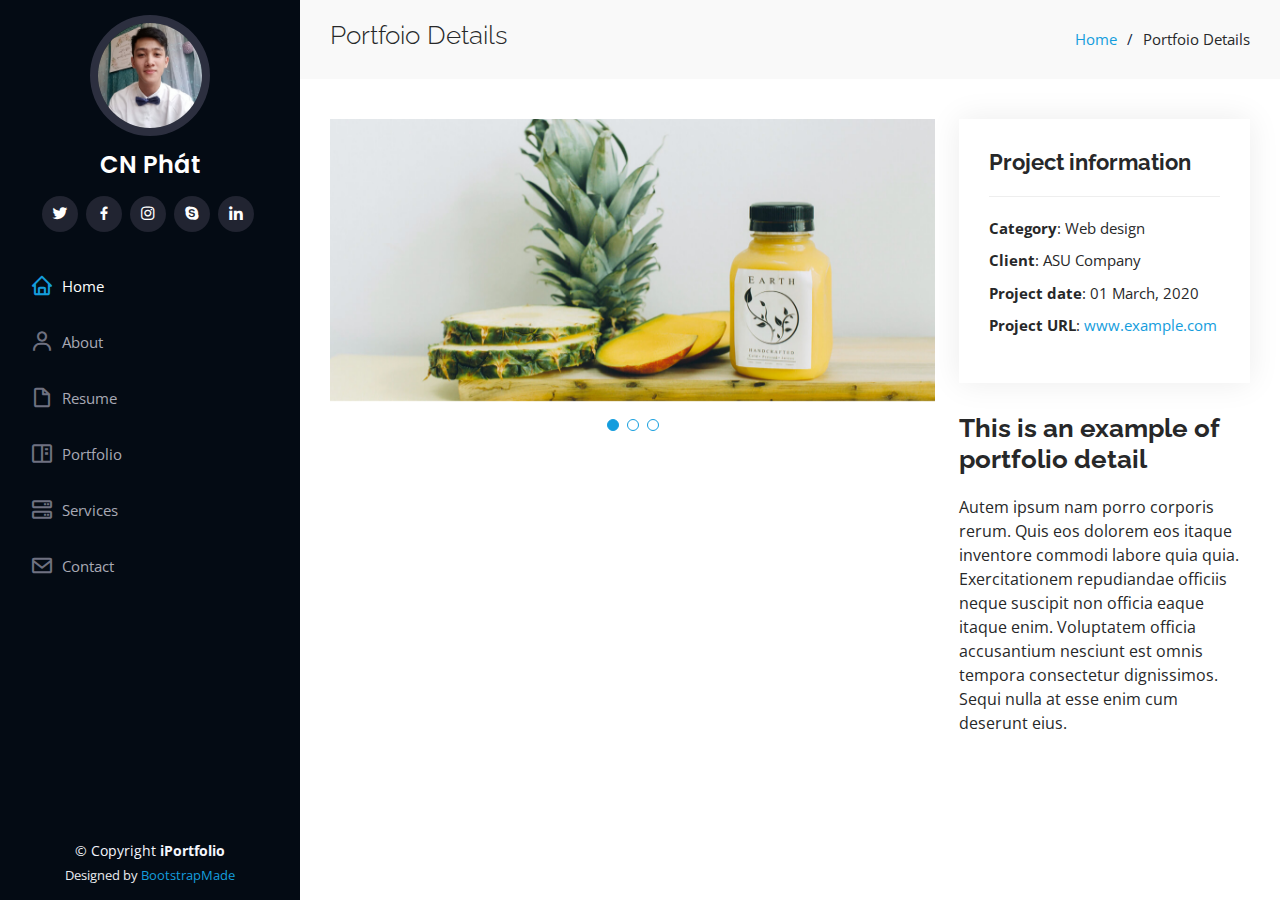
<file: portfolio-details.html>
<!DOCTYPE html>
<html lang="en">

<head>
  <meta charset="utf-8">
  <meta content="width=device-width, initial-scale=1.0" name="viewport">

  <title>Portfolio Details - iPortfolio Bootstrap Template</title>
  <meta content="" name="description">
  <meta content="" name="keywords">

  <!-- Favicons -->
  <link href="assets/img/favicon.png" rel="icon">
  <link href="assets/img/apple-touch-icon.png" rel="apple-touch-icon">

  <!-- Google Fonts -->
  <link href="https://fonts.googleapis.com/css?family=Open+Sans:300,300i,400,400i,600,600i,700,700i|Raleway:300,300i,400,400i,500,500i,600,600i,700,700i|Poppins:300,300i,400,400i,500,500i,600,600i,700,700i" rel="stylesheet">

  <!-- Vendor CSS Files -->
  <link href="assets/vendor/aos/aos.css" rel="stylesheet">
  <link href="assets/vendor/bootstrap/css/bootstrap.min.css" rel="stylesheet">
  <link href="assets/vendor/bootstrap-icons/bootstrap-icons.css" rel="stylesheet">
  <link href="assets/vendor/boxicons/css/boxicons.min.css" rel="stylesheet">
  <link href="assets/vendor/glightbox/css/glightbox.min.css" rel="stylesheet">
  <link href="assets/vendor/swiper/swiper-bundle.min.css" rel="stylesheet">

  <!-- Template Main CSS File -->
  <link href="assets/css/style.css" rel="stylesheet">

  <!-- =======================================================
  * Template Name: iPortfolio
  * Template URL: https://bootstrapmade.com/iportfolio-bootstrap-portfolio-websites-template/
  * Updated: Mar 17 2024 with Bootstrap v5.3.3
  * Author: BootstrapMade.com
  * License: https://bootstrapmade.com/license/
  ======================================================== -->
</head>

<body>

  <!-- ======= Mobile nav toggle button ======= -->
  <i class="bi bi-list mobile-nav-toggle d-xl-none"></i>

  <!-- ======= Header ======= -->
  <header id="header">
    <div class="d-flex flex-column">

      <div class="profile">
        <img src="assets/img/profile-img.jpg" alt="" class="img-fluid rounded-circle">
        <h1 class="text-light"><a href="index.html">CN Phát</a></h1>
        <div class="social-links mt-3 text-center">
          <a href="#" class="twitter"><i class="bx bxl-twitter"></i></a>
          <a href="#" class="facebook"><i class="bx bxl-facebook"></i></a>
          <a href="#" class="instagram"><i class="bx bxl-instagram"></i></a>
          <a href="#" class="google-plus"><i class="bx bxl-skype"></i></a>
          <a href="#" class="linkedin"><i class="bx bxl-linkedin"></i></a>
        </div>
      </div>

      <nav id="navbar" class="nav-menu navbar">
        <ul>
          <li><a href="#hero" class="nav-link scrollto active"><i class="bx bx-home"></i> <span>Home</span></a></li>
          <li><a href="#about" class="nav-link scrollto"><i class="bx bx-user"></i> <span>About</span></a></li>
          <li><a href="#resume" class="nav-link scrollto"><i class="bx bx-file-blank"></i> <span>Resume</span></a></li>
          <li><a href="#portfolio" class="nav-link scrollto"><i class="bx bx-book-content"></i> <span>Portfolio</span></a></li>
          <li><a href="#services" class="nav-link scrollto"><i class="bx bx-server"></i> <span>Services</span></a></li>
          <li><a href="#contact" class="nav-link scrollto"><i class="bx bx-envelope"></i> <span>Contact</span></a></li>
        </ul>
      </nav><!-- .nav-menu -->
    </div>
  </header><!-- End Header -->

  <main id="main">

    <!-- ======= Breadcrumbs ======= -->
    <section id="breadcrumbs" class="breadcrumbs">
      <div class="container">

        <div class="d-flex justify-content-between align-items-center">
          <h2>Portfoio Details</h2>
          <ol>
            <li><a href="index.html">Home</a></li>
            <li>Portfoio Details</li>
          </ol>
        </div>

      </div>
    </section><!-- End Breadcrumbs -->

    <!-- ======= Portfolio Details Section ======= -->
    <section id="portfolio-details" class="portfolio-details">
      <div class="container">

        <div class="row gy-4">

          <div class="col-lg-8">
            <div class="portfolio-details-slider swiper">
              <div class="swiper-wrapper align-items-center">

                <div class="swiper-slide">
                  <img src="assets/img/portfolio/portfolio-details-1.jpg" alt="">
                </div>

                <div class="swiper-slide">
                  <img src="assets/img/portfolio/portfolio-details-2.jpg" alt="">
                </div>

                <div class="swiper-slide">
                  <img src="assets/img/portfolio/portfolio-details-3.jpg" alt="">
                </div>

              </div>
              <div class="swiper-pagination"></div>
            </div>
          </div>

          <div class="col-lg-4">
            <div class="portfolio-info">
              <h3>Project information</h3>
              <ul>
                <li><strong>Category</strong>: Web design</li>
                <li><strong>Client</strong>: ASU Company</li>
                <li><strong>Project date</strong>: 01 March, 2020</li>
                <li><strong>Project URL</strong>: <a href="#">www.example.com</a></li>
              </ul>
            </div>
            <div class="portfolio-description">
              <h2>This is an example of portfolio detail</h2>
              <p>
                Autem ipsum nam porro corporis rerum. Quis eos dolorem eos itaque inventore commodi labore quia quia. Exercitationem repudiandae officiis neque suscipit non officia eaque itaque enim. Voluptatem officia accusantium nesciunt est omnis tempora consectetur dignissimos. Sequi nulla at esse enim cum deserunt eius.
              </p>
            </div>
          </div>

        </div>

      </div>
    </section><!-- End Portfolio Details Section -->

  </main><!-- End #main -->

  <!-- ======= Footer ======= -->
  <footer id="footer">
    <div class="container">
      <div class="copyright">
        &copy; Copyright <strong><span>iPortfolio</span></strong>
      </div>
      <div class="credits">
        <!-- All the links in the footer should remain intact. -->
        <!-- You can delete the links only if you purchased the pro version. -->
        <!-- Licensing information: https://bootstrapmade.com/license/ -->
        <!-- Purchase the pro version with working PHP/AJAX contact form: https://bootstrapmade.com/iportfolio-bootstrap-portfolio-websites-template/ -->
        Designed by <a href="https://bootstrapmade.com/">BootstrapMade</a>
      </div>
    </div>
  </footer><!-- End  Footer -->

  <a href="#" class="back-to-top d-flex align-items-center justify-content-center"><i class="bi bi-arrow-up-short"></i></a>

  <!-- Vendor JS Files -->
  <script src="assets/vendor/purecounter/purecounter_vanilla.js"></script>
  <script src="assets/vendor/aos/aos.js"></script>
  <script src="assets/vendor/bootstrap/js/bootstrap.bundle.min.js"></script>
  <script src="assets/vendor/glightbox/js/glightbox.min.js"></script>
  <script src="assets/vendor/isotope-layout/isotope.pkgd.min.js"></script>
  <script src="assets/vendor/swiper/swiper-bundle.min.js"></script>
  <script src="assets/vendor/typed.js/typed.umd.js"></script>
  <script src="assets/vendor/waypoints/noframework.waypoints.js"></script>
  <script src="assets/vendor/php-email-form/validate.js"></script>

  <!-- Template Main JS File -->
  <script src="assets/js/main.js"></script>

</body>

</html>
</file>
<file: assets/css/style.css>
/**
* Template Name: iPortfolio
* Template URL: https://bootstrapmade.com/iportfolio-bootstrap-portfolio-websites-template/
* Updated: Mar 17 2024 with Bootstrap v5.3.3
* Author: BootstrapMade.com
* License: https://bootstrapmade.com/license/
*/

/*--------------------------------------------------------------
# General
--------------------------------------------------------------*/
body {
  font-family: "Open Sans", sans-serif;
  color: #272829;
}

a {
  color: #149ddd;
  text-decoration: none;
}

a:hover {
  color: #37b3ed;
  text-decoration: none;
}

h1,
h2,
h3,
h4,
h5,
h6 {
  font-family: "Raleway", sans-serif;
}

/*--------------------------------------------------------------
# Back to top button
--------------------------------------------------------------*/
.back-to-top {
  position: fixed;
  visibility: hidden;
  opacity: 0;
  right: 15px;
  bottom: 15px;
  z-index: 996;
  background: #149ddd;
  width: 40px;
  height: 40px;
  border-radius: 50px;
  transition: all 0.4s;
}

.back-to-top i {
  font-size: 28px;
  color: #fff;
  line-height: 0;
}

.back-to-top:hover {
  background: #2eafec;
  color: #fff;
}

.back-to-top.active {
  visibility: visible;
  opacity: 1;
}

/*--------------------------------------------------------------
# Header
--------------------------------------------------------------*/
#header {
  position: fixed;
  top: 0;
  left: 0;
  bottom: 0;
  width: 300px;
  transition: all ease-in-out 0.5s;
  z-index: 9997;
  transition: all 0.5s;
  padding: 0 15px;
  background: #040b14;
  overflow-y: auto;
}

#header .profile img {
  margin: 15px auto;
  display: block;
  width: 120px;
  border: 8px solid #2c2f3f;
}

#header .profile h1 {
  font-size: 24px;
  margin: 0;
  padding: 0;
  font-weight: 600;
  -moz-text-align-last: center;
  text-align-last: center;
  font-family: "Poppins", sans-serif;
}

#header .profile h1 a,
#header .profile h1 a:hover {
  color: #fff;
  text-decoration: none;
}

#header .profile .social-links a {
  font-size: 18px;
  display: inline-block;
  background: #212431;
  color: #fff;
  line-height: 1;
  padding: 8px 0;
  margin-right: 4px;
  border-radius: 50%;
  text-align: center;
  width: 36px;
  height: 36px;
  transition: 0.3s;
}

#header .profile .social-links a:hover {
  background: #149ddd;
  color: #fff;
  text-decoration: none;
}

#main {
  margin-left: 300px;
}

.container,
.container-fluid {
  padding-left: 30px;
  padding-right: 30px;
}

@media (max-width: 1199px) {
  #header {
    left: -300px;
  }

  #main {
    margin-left: 0;
  }

  .container,
  .container-fluid {
    padding-left: 12px;
    padding-right: 12px;
  }
}

/*--------------------------------------------------------------
# Navigation Menu
--------------------------------------------------------------*/
/* Desktop Navigation */
.nav-menu {
  padding: 30px 0 0 0;
}

.nav-menu * {
  margin: 0;
  padding: 0;
  list-style: none;
}

.nav-menu>ul>li {
  position: relative;
  white-space: nowrap;
}

.nav-menu a,
.nav-menu a:focus {
  display: flex;
  align-items: center;
  color: #a8a9b4;
  padding: 12px 15px;
  margin-bottom: 8px;
  transition: 0.3s;
  font-size: 15px;
}

.nav-menu a i,
.nav-menu a:focus i {
  font-size: 24px;
  padding-right: 8px;
  color: #6f7180;
}

.nav-menu a:hover,
.nav-menu .active,
.nav-menu .active:focus,
.nav-menu li:hover>a {
  text-decoration: none;
  color: #fff;
}

.nav-menu a:hover i,
.nav-menu .active i,
.nav-menu .active:focus i,
.nav-menu li:hover>a i {
  color: #149ddd;
}

/* Mobile Navigation */
.mobile-nav-toggle {
  position: fixed;
  right: 15px;
  top: 15px;
  z-index: 9998;
  border: 0;
  font-size: 24px;
  transition: all 0.4s;
  outline: none !important;
  background-color: #149ddd;
  color: #fff;
  width: 40px;
  height: 40px;
  display: inline-flex;
  align-items: center;
  justify-content: center;
  line-height: 0;
  border-radius: 50px;
  cursor: pointer;
}

.mobile-nav-active {
  overflow: hidden;
}

.mobile-nav-active #header {
  left: 0;
}

/*--------------------------------------------------------------
# Hero Section
--------------------------------------------------------------*/
#hero {
  width: 100%;
  height: 100vh;
  background: url("../img/hero-bg.jpg") top center;
  background-size: cover;
}

#hero:before {
  content: "";
  background: rgba(5, 13, 24, 0.3);
  position: absolute;
  bottom: 0;
  top: 0;
  left: 0;
  right: 0;
  z-index: 1;
}

#hero .hero-container {
  position: relative;
  z-index: 2;
  min-width: 300px;
}

#hero h1 {
  margin: 0 0 10px 0;
  font-size: 64px;
  font-weight: 700;
  line-height: 56px;
  color: #fff;
}

#hero p {
  color: #fff;
  margin-bottom: 50px;
  font-size: 26px;
  font-family: "Poppins", sans-serif;
}

#hero p span {
  color: #fff;
  padding-bottom: 4px;
  letter-spacing: 1px;
  border-bottom: 3px solid #149ddd;
}

@media (min-width: 1024px) {
  #hero {
    background-attachment: fixed;
  }
}

@media (max-width: 768px) {
  #hero h1 {
    font-size: 28px;
    line-height: 36px;
  }

  #hero h2 {
    font-size: 18px;
    line-height: 24px;
    margin-bottom: 30px;
  }
}

/*--------------------------------------------------------------
# Sections General
--------------------------------------------------------------*/
section {
  padding: 60px 0;
  overflow: hidden;
}

.section-bg {
  background: #f5f8fd;
}

.section-title {
  padding-bottom: 30px;
}

.section-title h2 {
  font-size: 32px;
  font-weight: bold;
  margin-bottom: 20px;
  padding-bottom: 20px;
  position: relative;
  color: #173b6c;
}

.section-title h2::after {
  content: "";
  position: absolute;
  display: block;
  width: 50px;
  height: 3px;
  background: #149ddd;
  bottom: 0;
  left: 0;
}

.section-title p {
  margin-bottom: 0;
}

/*--------------------------------------------------------------
# About
--------------------------------------------------------------*/
.about .content h3 {
  font-weight: 700;
  font-size: 26px;
  color: #173b6c;
}

.about .content ul {
  list-style: none;
  padding: 0;
}

.about .content ul li {
  margin-bottom: 20px;
  display: flex;
  align-items: center;
}

.about .content ul strong {
  margin-right: 10px;
}

.about .content ul i {
  font-size: 16px;
  margin-right: 5px;
  color: #149ddd;
  line-height: 0;
}

.about .content p:last-child {
  margin-bottom: 0;
}

/*--------------------------------------------------------------
# Facts
--------------------------------------------------------------*/
.facts {
  padding-bottom: 30px;
}

.facts .count-box {
  padding: 30px;
  width: 100%;
}

.facts .count-box i {
  display: block;
  font-size: 44px;
  color: #149ddd;
  float: left;
  line-height: 0;
}

.facts .count-box span {
  font-size: 48px;
  line-height: 40px;
  display: block;
  font-weight: 700;
  color: #050d18;
  margin-left: 60px;
}

.facts .count-box p {
  padding: 15px 0 0 0;
  margin: 0 0 0 60px;
  font-family: "Raleway", sans-serif;
  font-size: 14px;
  color: #122f57;
}

.facts .count-box a {
  font-weight: 600;
  display: block;
  margin-top: 20px;
  color: #122f57;
  font-size: 15px;
  font-family: "Poppins", sans-serif;
  transition: ease-in-out 0.3s;
}

.facts .count-box a:hover {
  color: #1f5297;
}

/*--------------------------------------------------------------
# Akills
--------------------------------------------------------------*/
.skills .progress {
  height: 60px;
  display: block;
  background: none;
  border-radius: 0;
}

.skills .progress .skill {
  padding: 0;
  margin: 0 0 6px 0;
  text-transform: uppercase;
  display: block;
  font-weight: 600;
  font-family: "Poppins", sans-serif;
  color: #050d18;
}

.skills .progress .skill .val {
  float: right;
  font-style: normal;
}

.skills .progress-bar-wrap {
  background: #dce8f8;
  height: 10px;
}

.skills .progress-bar {
  width: 1px;
  height: 10px;
  transition: 0.9s;
  background-color: #149ddd;
}

/*--------------------------------------------------------------
# Resume
--------------------------------------------------------------*/
.resume .resume-title {
  font-size: 26px;
  font-weight: 700;
  margin-top: 20px;
  margin-bottom: 20px;
  color: #050d18;
}

.resume .resume-item {
  padding: 0 0 20px 20px;
  margin-top: -2px;
  border-left: 2px solid #1f5297;
  position: relative;
}

.resume .resume-item h4 {
  line-height: 18px;
  font-size: 18px;
  font-weight: 600;
  text-transform: uppercase;
  font-family: "Poppins", sans-serif;
  color: #050d18;
  margin-bottom: 10px;
}

.resume .resume-item h5 {
  font-size: 16px;
  background: #e4edf9;
  padding: 5px 15px;
  display: inline-block;
  font-weight: 600;
  margin-bottom: 10px;
}

.resume .resume-item ul {
  padding-left: 20px;
}

.resume .resume-item ul li {
  padding-bottom: 10px;
}

.resume .resume-item:last-child {
  padding-bottom: 0;
}

.resume .resume-item::before {
  content: "";
  position: absolute;
  width: 16px;
  height: 16px;
  border-radius: 50px;
  left: -9px;
  top: 0;
  background: #fff;
  border: 2px solid #1f5297;
}

/*--------------------------------------------------------------
# Portfolio
--------------------------------------------------------------*/
.portfolio .portfolio-item {
  margin-bottom: 30px;
}

.portfolio #portfolio-flters {
  padding: 0;
  margin: 0 auto 35px auto;
  list-style: none;
  text-align: center;
  background: #fff;
  border-radius: 50px;
  padding: 2px 15px;
}

.portfolio #portfolio-flters li {
  cursor: pointer;
  display: inline-block;
  padding: 10px 15px 8px 15px;
  font-size: 14px;
  font-weight: 600;
  line-height: 1;
  text-transform: uppercase;
  color: #272829;
  margin-bottom: 5px;
  transition: all 0.3s ease-in-out;
}

.portfolio #portfolio-flters li:hover,
.portfolio #portfolio-flters li.filter-active {
  color: #149ddd;
}

.portfolio #portfolio-flters li:last-child {
  margin-right: 0;
}

.portfolio .portfolio-wrap {
  transition: 0.3s;
  position: relative;
  overflow: hidden;
  z-index: 1;
}

.portfolio .portfolio-wrap::before {
  content: "";
  background: rgba(255, 255, 255, 0.5);
  position: absolute;
  left: 0;
  right: 0;
  top: 0;
  bottom: 0;
  transition: all ease-in-out 0.3s;
  z-index: 2;
  opacity: 0;
}

.portfolio .portfolio-wrap .portfolio-links {
  opacity: 1;
  left: 0;
  right: 0;
  bottom: -60px;
  z-index: 3;
  position: absolute;
  transition: all ease-in-out 0.3s;
  display: flex;
  justify-content: center;
}

.portfolio .portfolio-wrap .portfolio-links a {
  color: #fff;
  font-size: 28px;
  text-align: center;
  background: rgba(20, 157, 221, 0.75);
  transition: 0.3s;
  width: 50%;
}

.portfolio .portfolio-wrap .portfolio-links a:hover {
  background: rgba(20, 157, 221, 0.95);
}

.portfolio .portfolio-wrap .portfolio-links a+a {
  border-left: 1px solid #37b3ed;
}

.portfolio .portfolio-wrap:hover::before {
  top: 0;
  left: 0;
  right: 0;
  bottom: 0;
  opacity: 1;
}

.portfolio .portfolio-wrap:hover .portfolio-links {
  opacity: 1;
  bottom: 0;
}

/*--------------------------------------------------------------
# Portfolio Details
--------------------------------------------------------------*/
.portfolio-details {
  padding-top: 40px;
}

.portfolio-details .portfolio-details-slider img {
  width: 100%;
}

.portfolio-details .portfolio-details-slider .swiper-pagination {
  margin-top: 20px;
  position: relative;
}

.portfolio-details .portfolio-details-slider .swiper-pagination .swiper-pagination-bullet {
  width: 12px;
  height: 12px;
  background-color: #fff;
  opacity: 1;
  border: 1px solid #149ddd;
}

.portfolio-details .portfolio-details-slider .swiper-pagination .swiper-pagination-bullet-active {
  background-color: #149ddd;
}

.portfolio-details .portfolio-info {
  padding: 30px;
  box-shadow: 0px 0 30px rgba(5, 13, 24, 0.08);
}

.portfolio-details .portfolio-info h3 {
  font-size: 22px;
  font-weight: 700;
  margin-bottom: 20px;
  padding-bottom: 20px;
  border-bottom: 1px solid #eee;
}

.portfolio-details .portfolio-info ul {
  list-style: none;
  padding: 0;
  font-size: 15px;
}

.portfolio-details .portfolio-info ul li+li {
  margin-top: 10px;
}

.portfolio-details .portfolio-description {
  padding-top: 30px;
}

.portfolio-details .portfolio-description h2 {
  font-size: 26px;
  font-weight: 700;
  margin-bottom: 20px;
}

.portfolio-details .portfolio-description p {
  padding: 0;
}

/*--------------------------------------------------------------
# Services
--------------------------------------------------------------*/
.services .icon-box {
  margin-bottom: 20px;
}

.services .icon {
  float: left;
  display: flex;
  align-items: center;
  justify-content: center;
  width: 54px;
  height: 54px;
  background: #149ddd;
  border-radius: 50%;
  transition: 0.5s;
  border: 1px solid #149ddd;
}

.services .icon i {
  color: #fff;
  font-size: 24px;
  line-height: 0;
}

.services .icon-box:hover .icon {
  background: #fff;
}

.services .icon-box:hover .icon i {
  color: #149ddd;
}

.services .title {
  margin-left: 80px;
  font-weight: 700;
  margin-bottom: 15px;
  font-size: 18px;
}

.services .title a {
  color: #343a40;
}

.services .title a:hover {
  color: #149ddd;
}

.services .description {
  margin-left: 80px;
  line-height: 24px;
  font-size: 14px;
}

/*--------------------------------------------------------------
# Testimonials
--------------------------------------------------------------*/
.testimonials .testimonials-carousel,
.testimonials .testimonials-slider {
  overflow: hidden;
}

.testimonials .testimonial-item {
  box-sizing: content-box;
  text-align: center;
  min-height: 320px;
}

.testimonials .testimonial-item .testimonial-img {
  width: 90px;
  border-radius: 50%;
  margin: 0 auto;
}

.testimonials .testimonial-item h3 {
  font-size: 18px;
  font-weight: bold;
  margin: 10px 0 5px 0;
  color: #111;
}

.testimonials .testimonial-item h4 {
  font-size: 14px;
  color: #999;
  margin: 0;
}

.testimonials .testimonial-item .quote-icon-left,
.testimonials .testimonial-item .quote-icon-right {
  color: #c3e8fa;
  font-size: 26px;
}

.testimonials .testimonial-item .quote-icon-left {
  display: inline-block;
  left: -5px;
  position: relative;
}

.testimonials .testimonial-item .quote-icon-right {
  display: inline-block;
  right: -5px;
  position: relative;
  top: 10px;
}

.testimonials .testimonial-item p {
  font-style: italic;
  margin: 0 15px 15px 15px;
  padding: 20px;
  background: #fff;
  position: relative;
  margin-bottom: 35px;
  border-radius: 6px;
  box-shadow: 0px 2px 15px rgba(0, 0, 0, 0.1);
}

.testimonials .testimonial-item p::after {
  content: "";
  width: 0;
  height: 0;
  border-top: 20px solid #fff;
  border-right: 20px solid transparent;
  border-left: 20px solid transparent;
  position: absolute;
  bottom: -20px;
  left: calc(50% - 20px);
}

.testimonials .swiper-pagination {
  margin-top: 20px;
  position: relative;
}

.testimonials .swiper-pagination .swiper-pagination-bullet {
  width: 12px;
  height: 12px;
  background-color: #fff;
  opacity: 1;
  border: 1px solid #149ddd;
}

.testimonials .swiper-pagination .swiper-pagination-bullet-active {
  background-color: #149ddd;
}

/*--------------------------------------------------------------
# Contact
--------------------------------------------------------------*/
.contact {
  padding-bottom: 130px;
}

.contact .info {
  padding: 30px;
  background: #fff;
  width: 100%;
  box-shadow: 0 0 24px 0 rgba(0, 0, 0, 0.12);
}

.contact .info i {
  font-size: 20px;
  color: #149ddd;
  float: left;
  width: 44px;
  height: 44px;
  background: #dff3fc;
  display: flex;
  justify-content: center;
  align-items: center;
  border-radius: 50px;
  transition: all 0.3s ease-in-out;
}

.contact .info h4 {
  padding: 0 0 0 60px;
  font-size: 22px;
  font-weight: 600;
  margin-bottom: 5px;
  color: #050d18;
}

.contact .info p {
  padding: 0 0 10px 60px;
  margin-bottom: 20px;
  font-size: 14px;
  color: #173b6c;
}

.contact .info .email p {
  padding-top: 5px;
}

.contact .info .social-links {
  padding-left: 60px;
}

.contact .info .social-links a {
  font-size: 18px;
  display: inline-block;
  background: #333;
  color: #fff;
  line-height: 1;
  padding: 8px 0;
  border-radius: 50%;
  text-align: center;
  width: 36px;
  height: 36px;
  transition: 0.3s;
  margin-right: 10px;
}

.contact .info .social-links a:hover {
  background: #149ddd;
  color: #fff;
}

.contact .info .email:hover i,
.contact .info .address:hover i,
.contact .info .phone:hover i {
  background: #149ddd;
  color: #fff;
}

.contact .php-email-form {
  width: 100%;
  padding: 30px;
  background: #fff;
  box-shadow: 0 0 24px 0 rgba(0, 0, 0, 0.12);
}

.contact .php-email-form .form-group {
  padding-bottom: 8px;
}

.contact .php-email-form .validate {
  display: none;
  color: red;
  margin: 0 0 15px 0;
  font-weight: 400;
  font-size: 13px;
}

.contact .php-email-form .error-message {
  display: none;
  color: #fff;
  background: #ed3c0d;
  text-align: left;
  padding: 15px;
  font-weight: 600;
}

.contact .php-email-form .error-message br+br {
  margin-top: 25px;
}

.contact .php-email-form .sent-message {
  display: none;
  color: #fff;
  background: #18d26e;
  text-align: center;
  padding: 15px;
  font-weight: 600;
}

.contact .php-email-form .loading {
  display: none;
  background: #fff;
  text-align: center;
  padding: 15px;
}

.contact .php-email-form .loading:before {
  content: "";
  display: inline-block;
  border-radius: 50%;
  width: 24px;
  height: 24px;
  margin: 0 10px -6px 0;
  border: 3px solid #18d26e;
  border-top-color: #eee;
  animation: animate-loading 1s linear infinite;
}

.contact .php-email-form .form-group {
  margin-bottom: 15px;
}

.contact .php-email-form label {
  padding-bottom: 8px;
}

.contact .php-email-form input,
.contact .php-email-form textarea {
  border-radius: 0;
  box-shadow: none;
  font-size: 14px;
}

.contact .php-email-form input {
  height: 44px;
}

.contact .php-email-form textarea {
  padding: 10px 15px;
}

.contact .php-email-form button[type=submit] {
  background: #149ddd;
  border: 0;
  padding: 10px 24px;
  color: #fff;
  transition: 0.4s;
  border-radius: 4px;
}

.contact .php-email-form button[type=submit]:hover {
  background: #37b3ed;
}

@keyframes animate-loading {
  0% {
    transform: rotate(0deg);
  }

  100% {
    transform: rotate(360deg);
  }
}

/*--------------------------------------------------------------
# Breadcrumbs
--------------------------------------------------------------*/
.breadcrumbs {
  padding: 20px 0;
  background: #f9f9f9;
}

.breadcrumbs h2 {
  font-size: 26px;
  font-weight: 300;
}

.breadcrumbs ol {
  display: flex;
  flex-wrap: wrap;
  list-style: none;
  padding: 0;
  margin: 0;
  font-size: 15px;
}

.breadcrumbs ol li+li {
  padding-left: 10px;
}

.breadcrumbs ol li+li::before {
  display: inline-block;
  padding-right: 10px;
  color: #0e2442;
  content: "/";
}

@media (max-width: 768px) {
  .breadcrumbs .d-flex {
    display: block !important;
  }

  .breadcrumbs ol {
    display: block;
  }

  .breadcrumbs ol li {
    display: inline-block;
  }
}

/*--------------------------------------------------------------
# Footer
--------------------------------------------------------------*/
#footer {
  padding: 15px;
  color: #f4f6fd;
  font-size: 14px;
  position: fixed;
  left: 0;
  bottom: 0;
  width: 300px;
  z-index: 9999;
  background: #040b14;
}

#footer .copyright {
  text-align: center;
}

#footer .credits {
  padding-top: 5px;
  text-align: center;
  font-size: 13px;
  color: #eaebf0;
}

@media (max-width: 1199px) {
  #footer {
    position: static;
    width: auto;
    padding-right: 20px 15px;
  }
}
</file>
